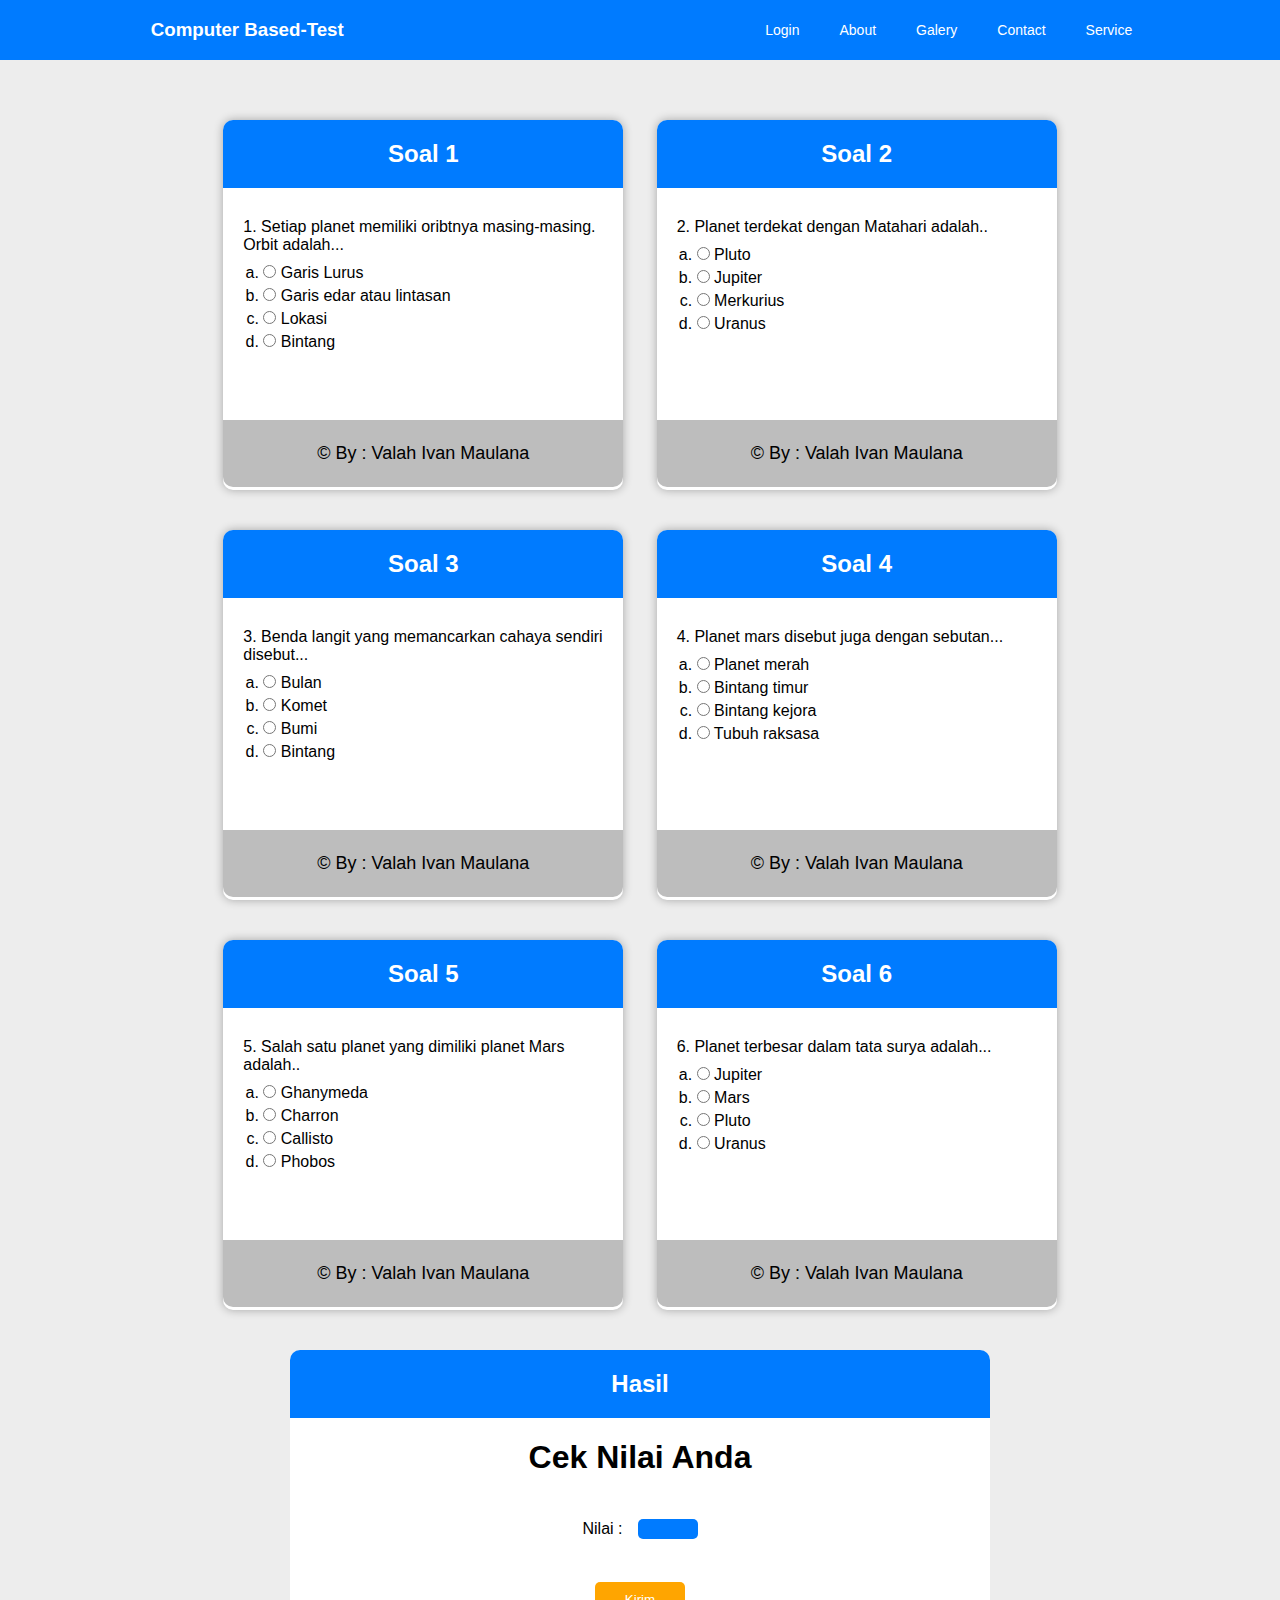
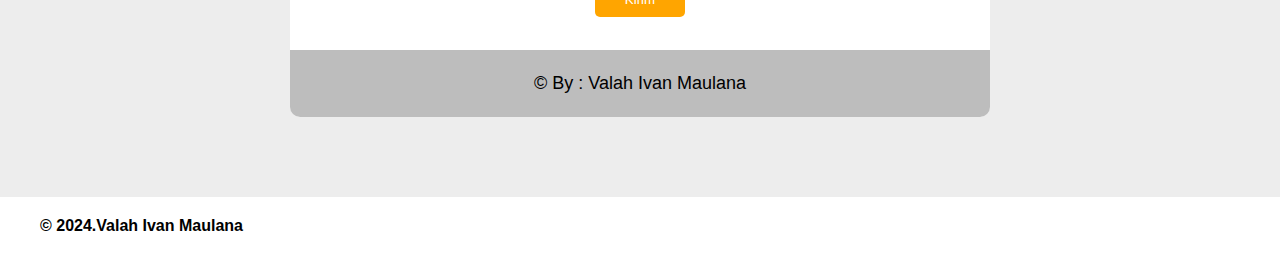
<file: index.html>
<!DOCTYPE html>
<html lang="en">
<head>
    <meta charset="UTF-8">
    <meta name="viewport" content="width=device-width, initial-scale=1.0">
    <title>Contoh Soal</title>
    <link rel="stylesheet" href="style.css">
    <link rel="stylesheet" href="https://cdnjs.cloudflare.com/ajax/libs/font-awesome/6.6.0/css/all.min.css" integrity="sha512-Kc323vGBEqzTmouAECnVceyQqyqdsSiqLQISBL29aUW4U/M7pSPA/gEUZQqv1cwx4OnYxTxve5UMg5GT6L4JJg==" crossorigin="anonymous" referrerpolicy="no-referrer">
</head>
<body>
    <nav class="navbar">
        <h3>Computer Based-Test</h3>
        <ul>
            <li><a href="login.html">Login</a></li>
            <li><a href="#">About</a></li>
            <li><a href="#">Galery</a></li>
            <li><a href="#">Contact</a></li>
            <li><a href="#">Service</a></li>
        </ul>
        <div class="button-bars">
            <i class="fas fa-bars"></i>
        </div>
    </nav>
    <div class="container">

        <div class="card">
            <div class="card-header">
                <h4>Soal 1</h4>
            </div>
                <div class="form-group">
                    <label for="">1. Setiap planet memiliki oribtnya masing-masing. Orbit adalah...</label>
                <ol type="a">
                  <li><input type="radio" name="garis"> Garis Lurus</li>
                  <li><input type="radio" name="garis" id="rGaris"> Garis edar atau lintasan</li>
                  <li><input type="radio" name="garis"> Lokasi</li>
                  <li><input type="radio" name="garis"> Bintang</li>
                </ol>
                <div id="respon"></div>
                </div>
            <div class="card-footer">
                &copy; By : Valah Ivan Maulana
            </div>
            </div>

        <div class="card">
            <div class="card-header">
                <h4>Soal 2</h4>
            </div>
                <div class="form-group">
                    <label for="">2. Planet terdekat dengan Matahari adalah..</label>
                <ol type="a">
                  <li><input type="radio" name="merkurius"> Pluto</li>
                  <li><input type="radio" name="merkurius"> Jupiter</li>
                  <li><input type="radio" name="merkurius" id="rMerkurius"> Merkurius</li>
                  <li><input type="radio" name="merkurius"> Uranus</li>
                </ol>
                <div id="respon"></div>
                </div>
            <div class="card-footer">
                &copy; By : Valah Ivan Maulana
            </div>
            </div>

        <div class="card">
            <div class="card-header">
                <h4>Soal 3</h4>
            </div>
                <div class="form-group">
                    <label for="">3. Benda langit yang memancarkan cahaya sendiri disebut...</label>
                <ol type="a">
                  <li><input type="radio" name="bintang"> Bulan</li>
                  <li><input type="radio" name="bintang"> Komet</li>
                  <li><input type="radio" name="bintang"> Bumi</li>
                  <li><input type="radio" name="bintang" id="rBintang"> Bintang</li>
                </ol>
                <div id="respon"></div>
                </div>
            <div class="card-footer">
                &copy; By : Valah Ivan Maulana
            </div>
            </div>

        <div class="card">
            <div class="card-header">
                <h4>Soal 4</h4>
            </div>
                <div class="form-group">
                    <label for="">4. Planet mars disebut juga dengan sebutan...</label>
                <ol type="a">
                  <li><input type="radio" name="merah" id="rMerah"> Planet merah</li>
                  <li><input type="radio" name="merah"> Bintang timur</li>
                  <li><input type="radio" name="merah"> Bintang kejora</li>
                  <li><input type="radio" name="merah"> Tubuh raksasa</li>
                </ol>
                <div id="respon"></div>
                </div>
            <div class="card-footer">
                &copy; By : Valah Ivan Maulana
            </div>
            </div>

        <div class="card">
            <div class="card-header">
                <h4>Soal 5</h4>
            </div>
                <div class="form-group">
                    <label for="">5. Salah satu planet yang dimiliki planet Mars adalah..</label>
                <ol type="a">
                  <li><input type="radio" name="phobos"> Ghanymeda</li>
                  <li><input type="radio" name="phobos"> Charron</li>
                  <li><input type="radio" name="phobos"> Callisto</li>
                  <li><input type="radio" name="phobos" id="rPhobos"> Phobos</li>
                </ol>
                <div id="respon"></div>
                </div>
            <div class="card-footer">
                &copy; By : Valah Ivan Maulana
            </div>
            </div>

        <div class="card">
            <div class="card-header">
                <h4>Soal 6</h4>
            </div>
                <div class="form-group">
                    <label for="">6. Planet terbesar dalam tata surya adalah...</label>
                <ol type="a">
                  <li><input type="radio" name="jupiter" id="rJupiter"> Jupiter</li>
                  <li><input type="radio" name="jupiter"> Mars</li>
                  <li><input type="radio" name="jupiter"> Pluto</li>
                  <li><input type="radio" name="jupiter"> Uranus</li>
                </ol>
                <div id="respon"></div>
                </div>
            <div class="card-footer">
                &copy; By : Valah Ivan Maulana
            </div>
            </div>

        <div class="card-hasil">
            <div class="card-header">
                <h4>Hasil</h4>
            </div>
            <div class="formNilai">
                <h1>Cek Nilai Anda</h1>
                <div class="nilai">
                    <p>Nilai :</p> <span id="nilai"></span>
                </div>
                <button id="btn" type="button">Kirim</button>
            </div>
            <div class="card-footer">
                &copy; By : Valah Ivan Maulana
            </div>
            </div>

    </div>
    <footer>
        &copy; 2024.Valah Ivan Maulana
    </footer>
    <script src="script.js"></script>
</body>
</html>
</file>
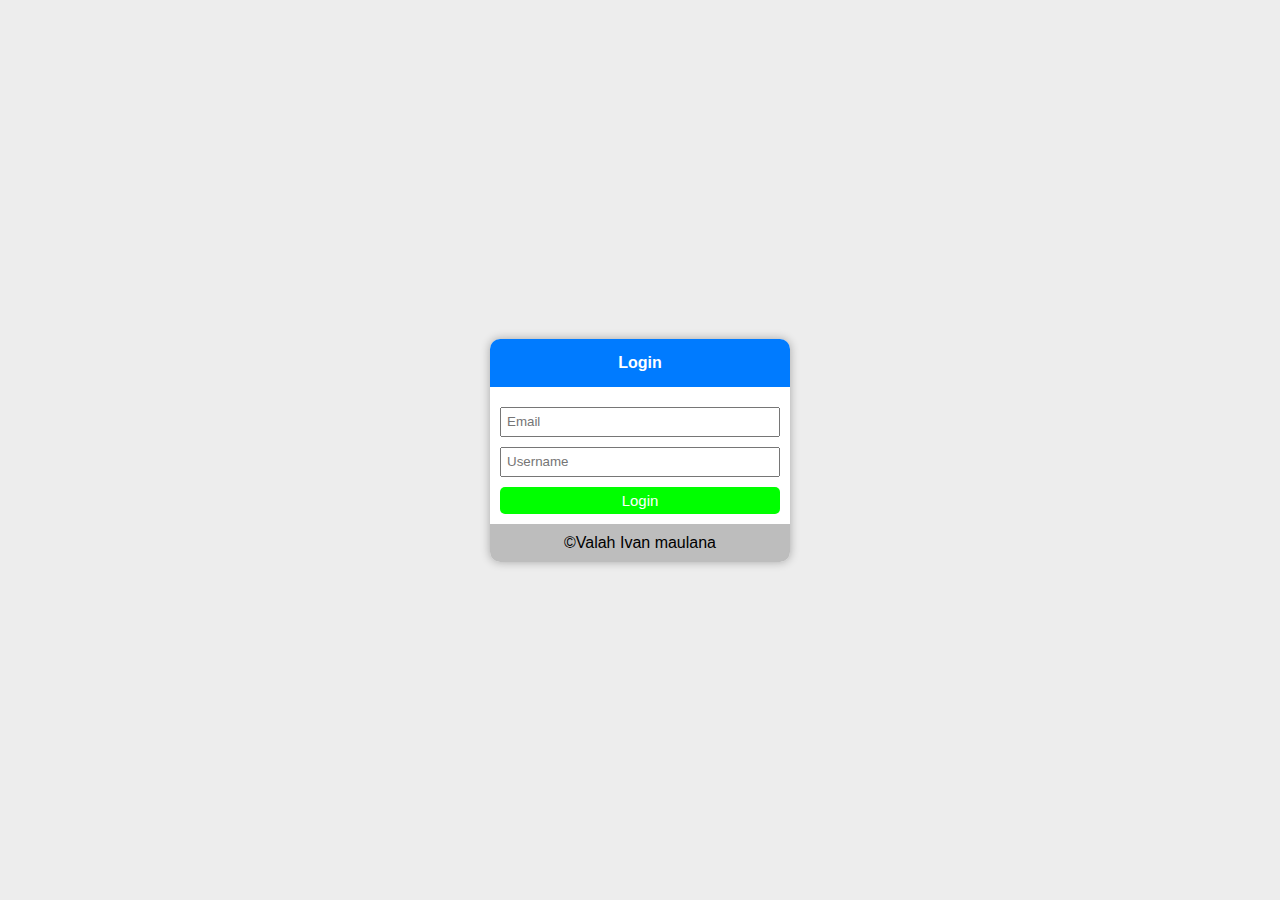
<file: login.html>
<!DOCTYPE html>
<html lang="en">
<head>
    <meta charset="UTF-8">
    <meta name="viewport" content="width=device-width, initial-scale=1.0">
    <title>Halaman login</title>
    <link rel="stylesheet" href="style_2.css">
</head>
<body>
    <div class="login-card">
        <div class="header">
            <h4>Login</h4>
        </div>
        <form action="index.html" target="_blank">
            <input type="email" placeholder="Email" required>
            <input type="text" placeholder="Username" required>
            <button type="submit">Login</button>
        </form>
        <div class="footer">
            &copy;Valah Ivan maulana
        </div>
    </div>
</body>
</html>
</file>
<file: style.css>
*{
    margin: 0;
    padding: 0;
    box-sizing: border-box;
    font-family: 'Segoe UI', Tahoma, Geneva, Verdana, sans-serif;
}
body{
    background-color: #ededed;
    overflow-x: hidden;
}
html{
    scroll-behavior: smooth;
}
.navbar{
    position: fixed;
    top: 0;
    left: 0;
    right: 0;
    z-index: 9999;
    width: 100%;
    display: flex;
    align-items: center;
    justify-content: space-around;
    height: 60px;
    background-color: #007bff;
}
.navbar ul{
    width: 30%;
    margin-left: 100px;
    list-style: none;
    display: flex;
    justify-content: space-between;
}
.navbar h3{
    color: #ffffff;
}
.navbar ul li a{
    text-decoration: none;
    font-size: 14px;
    color: #ffffff;
    padding: 18px 20px;
}
.navbar ul li a:hover{
    background-color: #c0deff;
    color: #007bff;
}
.navbar .button-bars{
    width: 28px;
    height: 28px;
    display: flex;
    display: none;
    justify-content: center;
    align-items: center;
}
.button-bars .fa-bars{
    font-size: 25px;
    color: #ffffff;
}
.container{
    max-width: 900px;
    margin: 80px auto;
    display: flex;
    justify-content: space-evenly;
    flex-wrap: wrap;
}
.card{
    width: 400px;
    height: 370px;
    margin-top: 40px;
    border-radius: 10px;
    background-color: #ffffff;
    box-shadow: 0 0 10px rgba(0, 0, 0, 0.3);
}
.card-header{
    padding: 20px;
    text-align: center;
    font-size: 24px;
    border-top-left-radius: 10px;
    border-top-right-radius: 10px;
    color: #ffffff;
    background-color: #007bff;
}
.card ol{
    margin-left: 20px;
    margin-top: 10px;
}
.card ol li{
    margin-top: 5px;
}
.form-group{
    margin-top: 10px;
    height: 210px;
    padding: 20px;
}
.card-footer{
    border-bottom-left-radius: 10px;
    border-bottom-right-radius: 10px;
    margin-top: 12px;
    padding: 23px;
    text-align: center;
    font-size: 18px;
    background-color: #bdbdbd;
}
.card-hasil{
    width: 700px;
    background-color: #ffffff;
    margin-top: 40px;
    border-radius: 10px;
}
.card-hasil .formNilai{
    height: 220px;
    display: flex;
    margin: auto;
    justify-content: space-around;
    align-items: center;
    flex-direction: column;
}
.formNilai .nilai{
    display: flex;
    align-items: center;
    width: 115px;
    justify-content: space-between;
}
.formNilai span{
    width: 60px;
    padding: 10px;
    text-align: center;
    color: #ffffff;
    display: inline-block;
    background-color: #007bff;
    border-radius: 5px;
}
button{
    width: 90px;
    padding: 10px 0;
    border-radius: 5px;
    border: none;
    color: #ffffff;
    cursor: pointer;
    background-color: #ffa500;
}
button:hover{
    background-color: #c58102;
}
footer{
    padding: 20px;
    background-color: #ffffff;
    text-indent: 20px;
    font-weight: bold;
}
@media screen and (max-width : 678px){
    .navbar .button-bars{
        display: flex;
    }
    .navbar ul{
        position: absolute;
        top: 0;
        z-index: -1;
        right: -100%;
        background-color: #007bff;
        height: 100vh;
        justify-content: space-evenly;
        align-items: center;
        width: 40%;
        transition:  0.5s;
        opacity: 0;
        flex-direction: column;
    }
    .navbar ul.open{
        opacity: 1;
        right: 0;
    }
    .container{
        justify-content: center;
    }
}
</file>
<file: style_2.css>
*{
    margin: 0;
    padding: 0;
    box-sizing: border-box;
    font-family: 'Segoe UI', Tahoma, Geneva, Verdana, sans-serif;
}
body{
    display: flex;
    min-height: 100vh;
    align-items: center;
    justify-content: center;
    background-color: #ededed;
}
.login-card{
    width: 300px;
    border-radius: 10px;
    background-color: #ffffff;
    box-shadow: 0 0 10px rgba(0, 0, 0, 0.3);
}
.header{
    padding: 15px;
    background-color: #007bff;
    border-top-left-radius: 10px;
    border-top-right-radius: 10px;
    text-align: center;
    color: #ffffff;
}
form{
    display: flex;
    padding: 10px;
    flex-direction: column;
}
input{
    width: 100%;
    margin-top: 10px;
    padding: 5px;
    height: 30px;
}
button{
    width: 100%;
    margin-top: 10px;
    padding: 5px;
    cursor: pointer;
    border: none;
    background-color: #00ff00;
    color: #ffffff;
    font-size: 15px;
    border-radius: 5px;
}
button:hover{
    background-color: #009d00;
}
.footer{
    padding: 10px;
    background-color: #bdbdbd;
    text-align: center;
    border-bottom-left-radius: 10px;
    border-bottom-right-radius: 10px;
}
</file>
